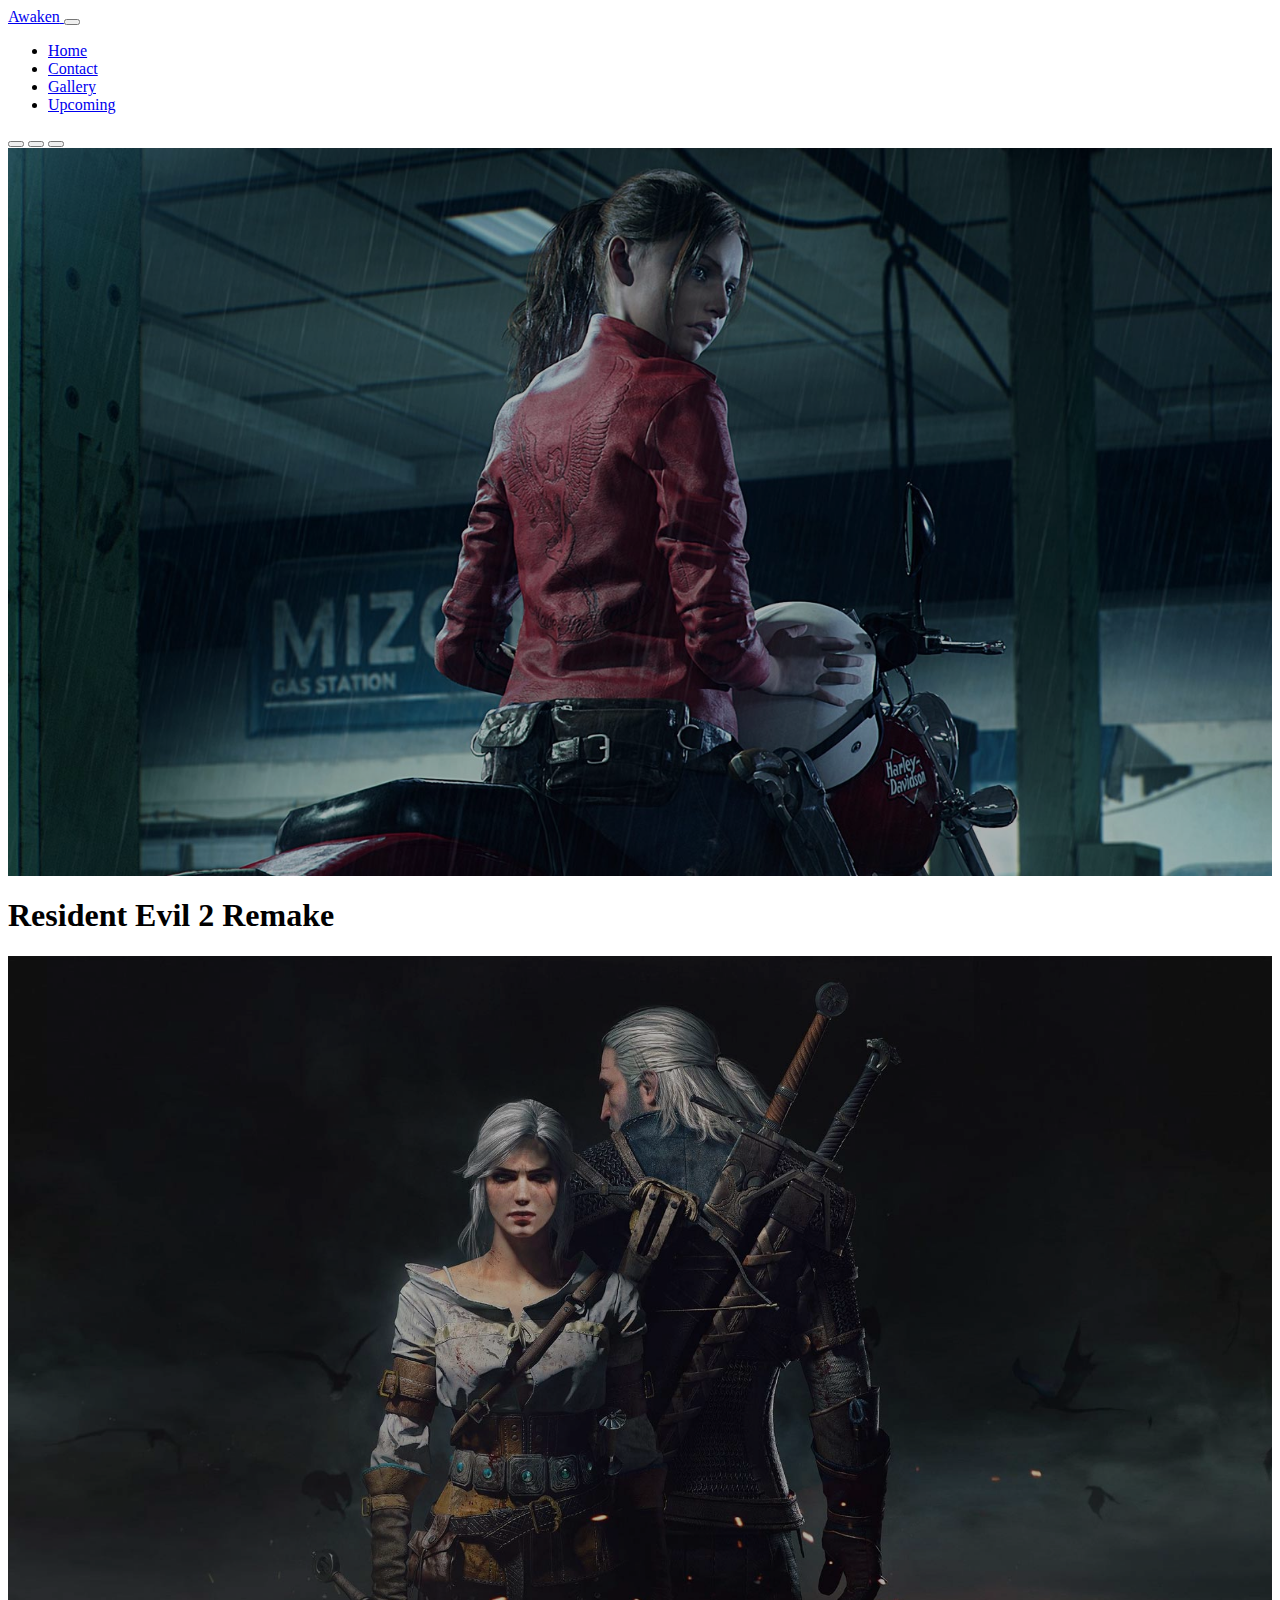
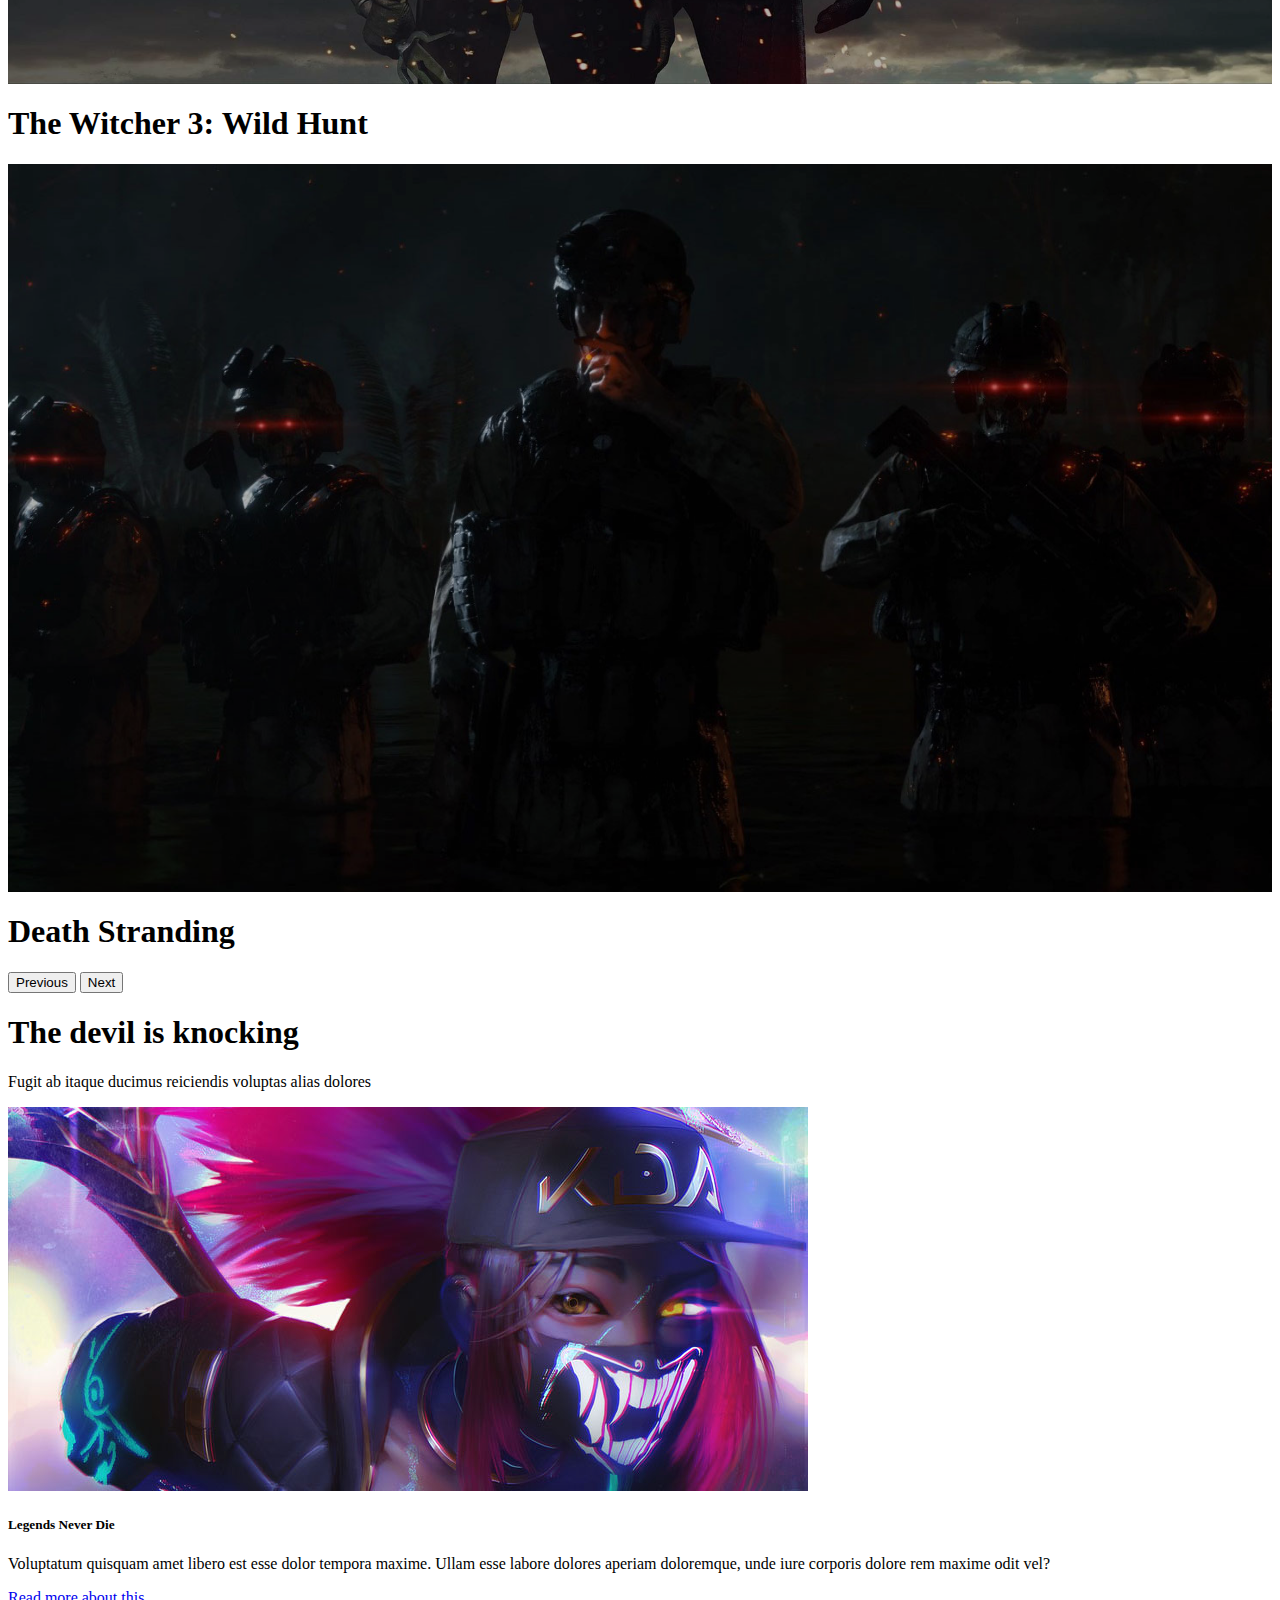
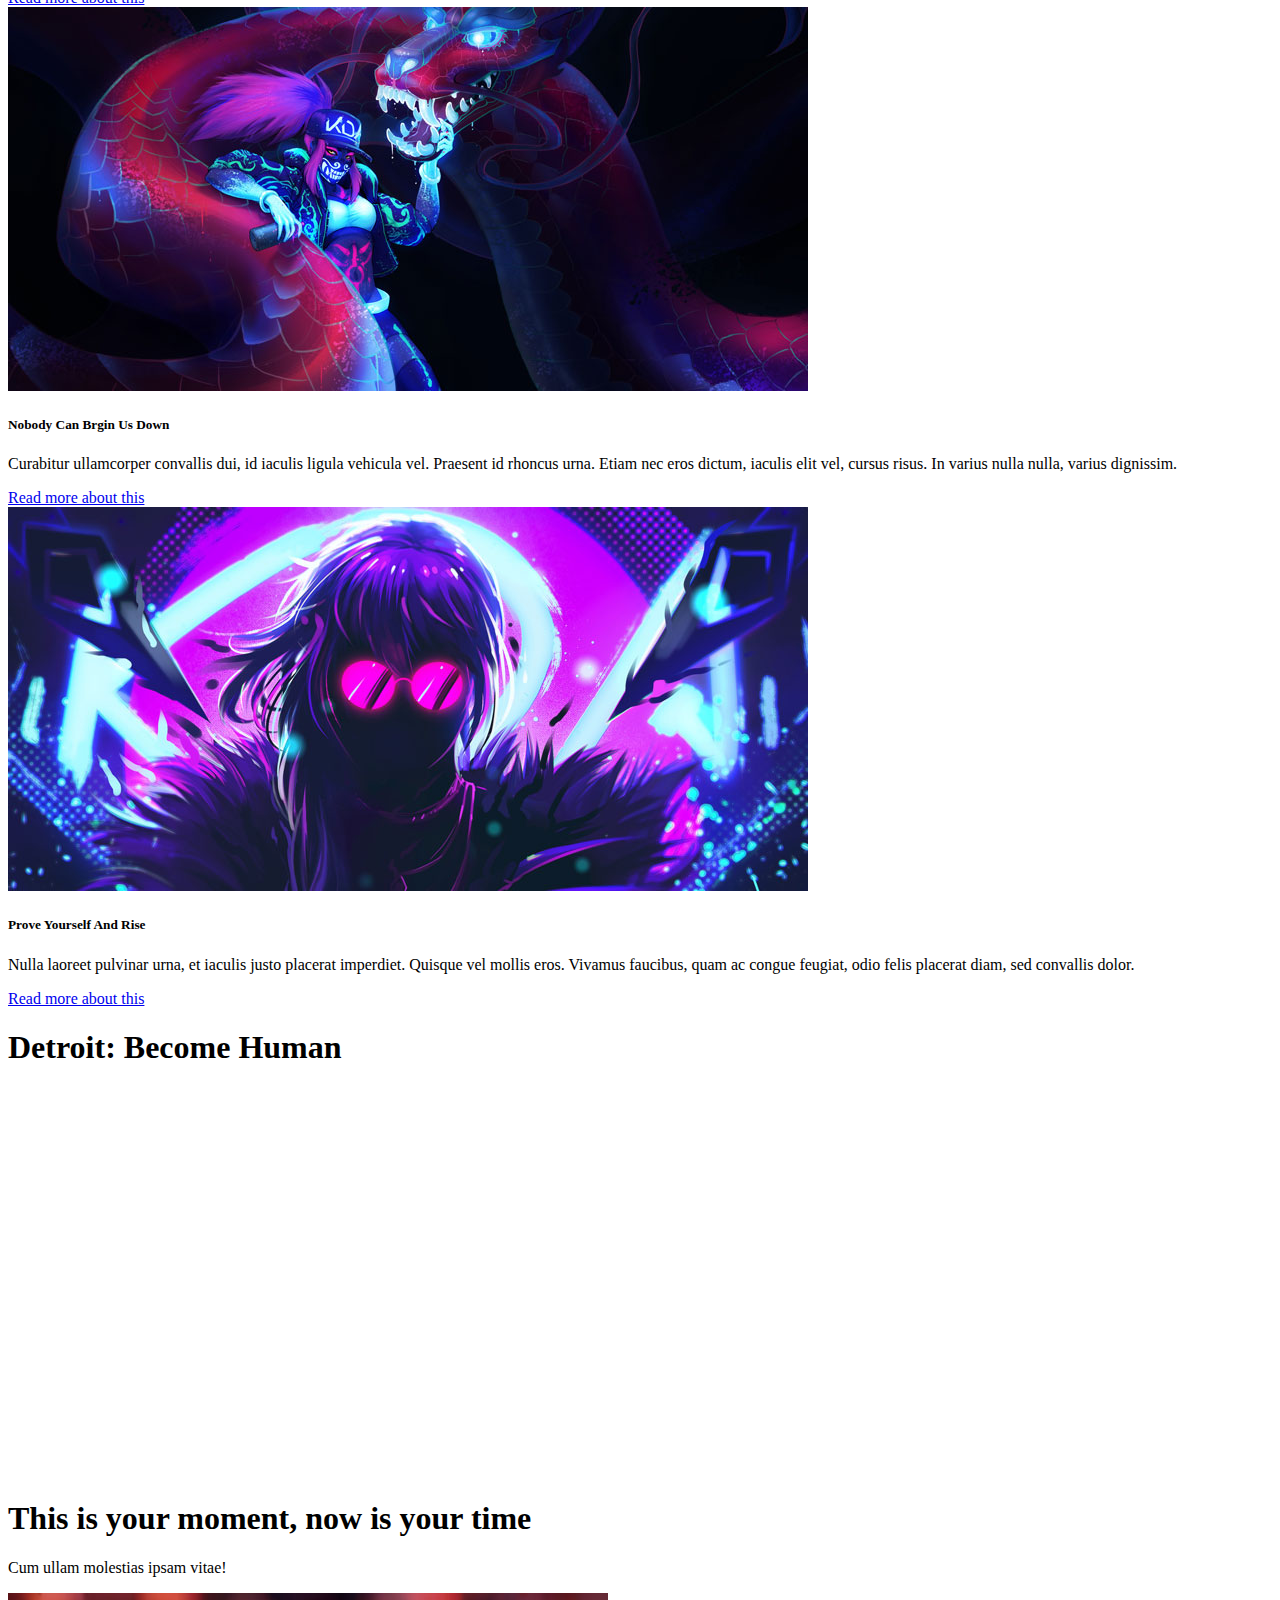
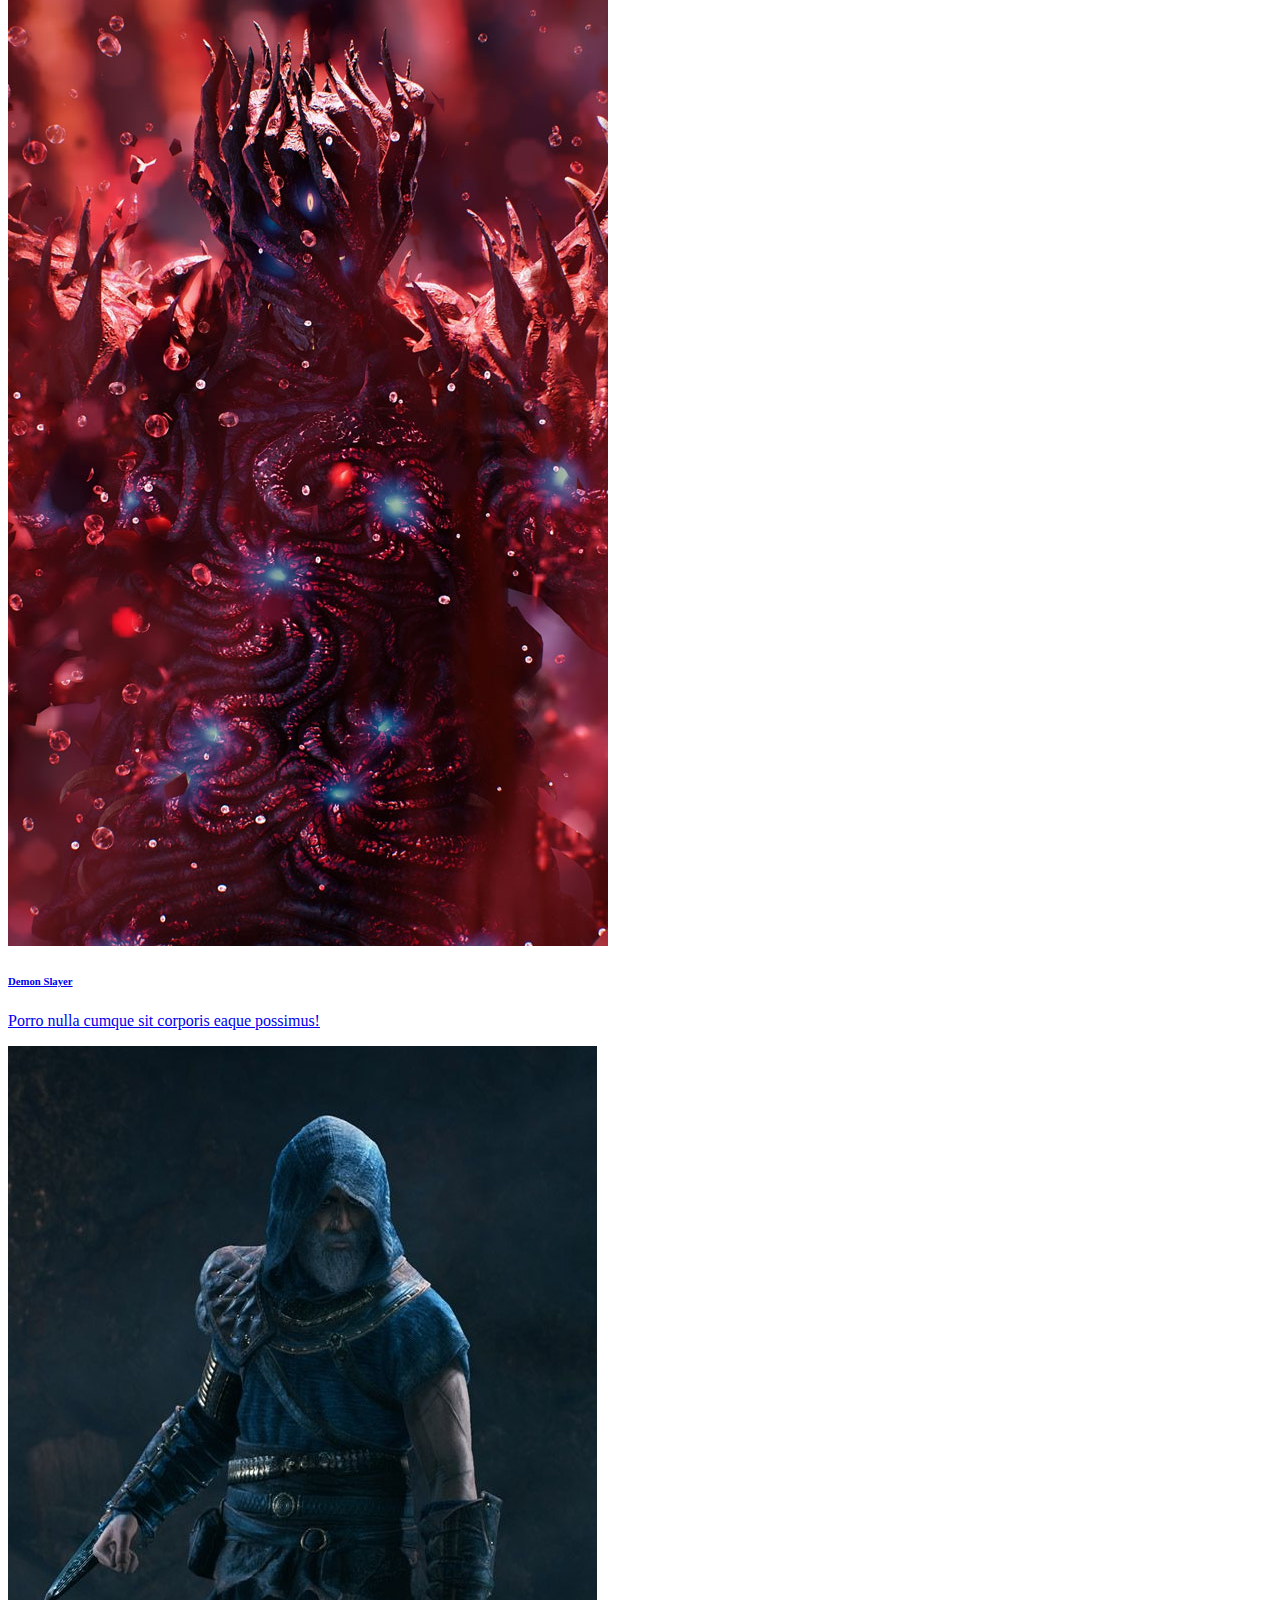
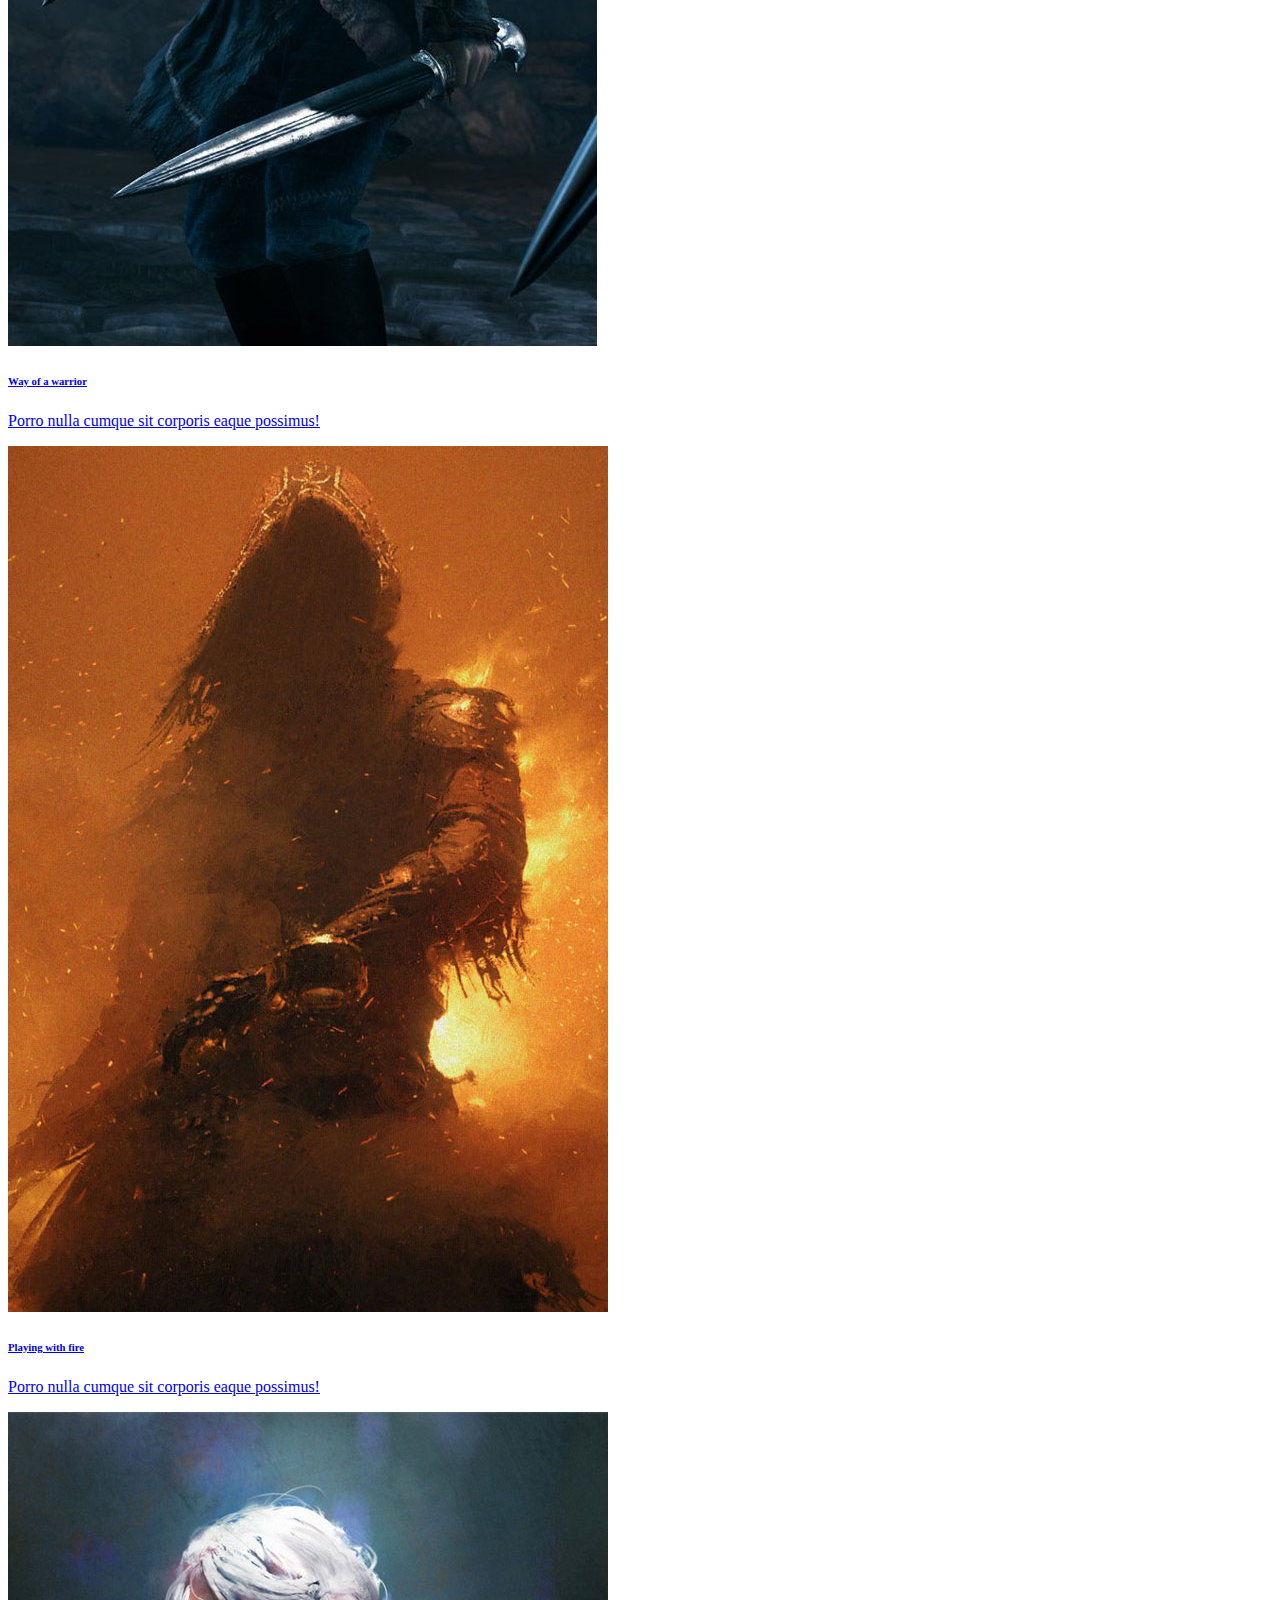
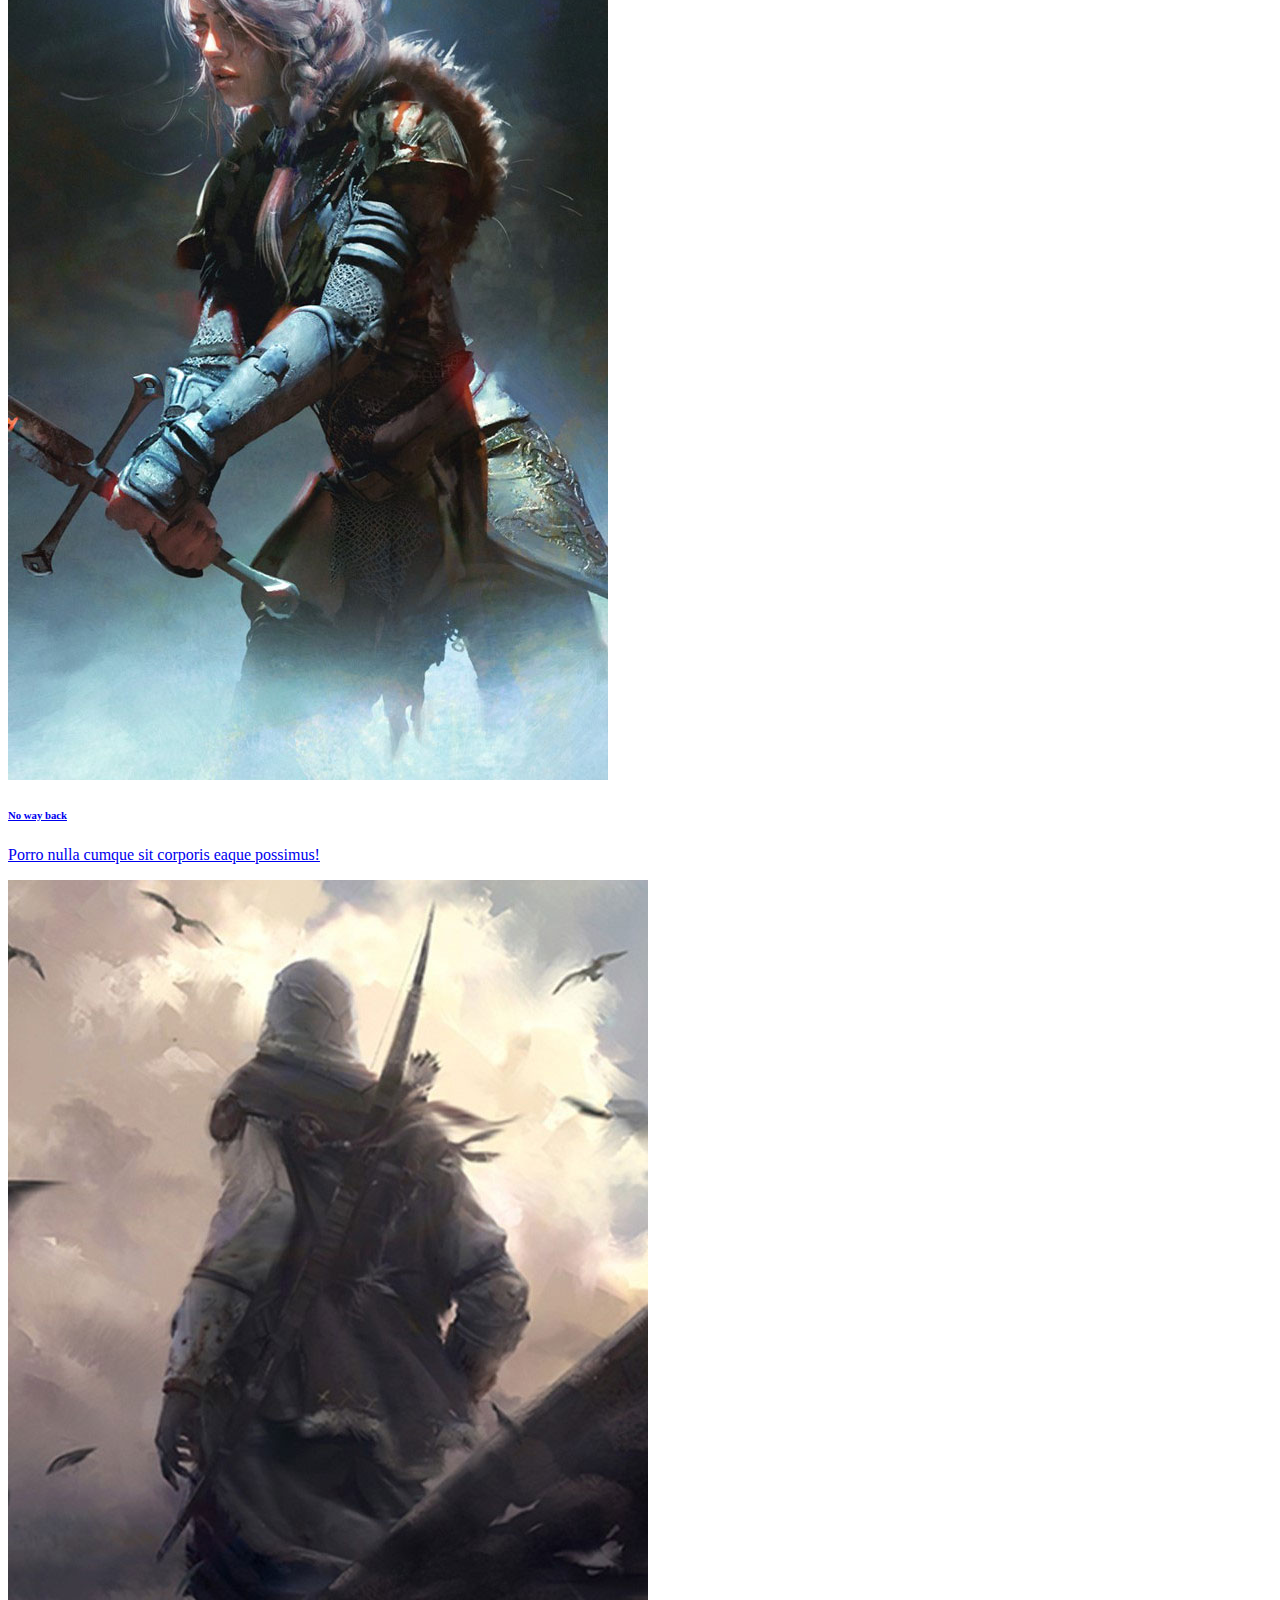
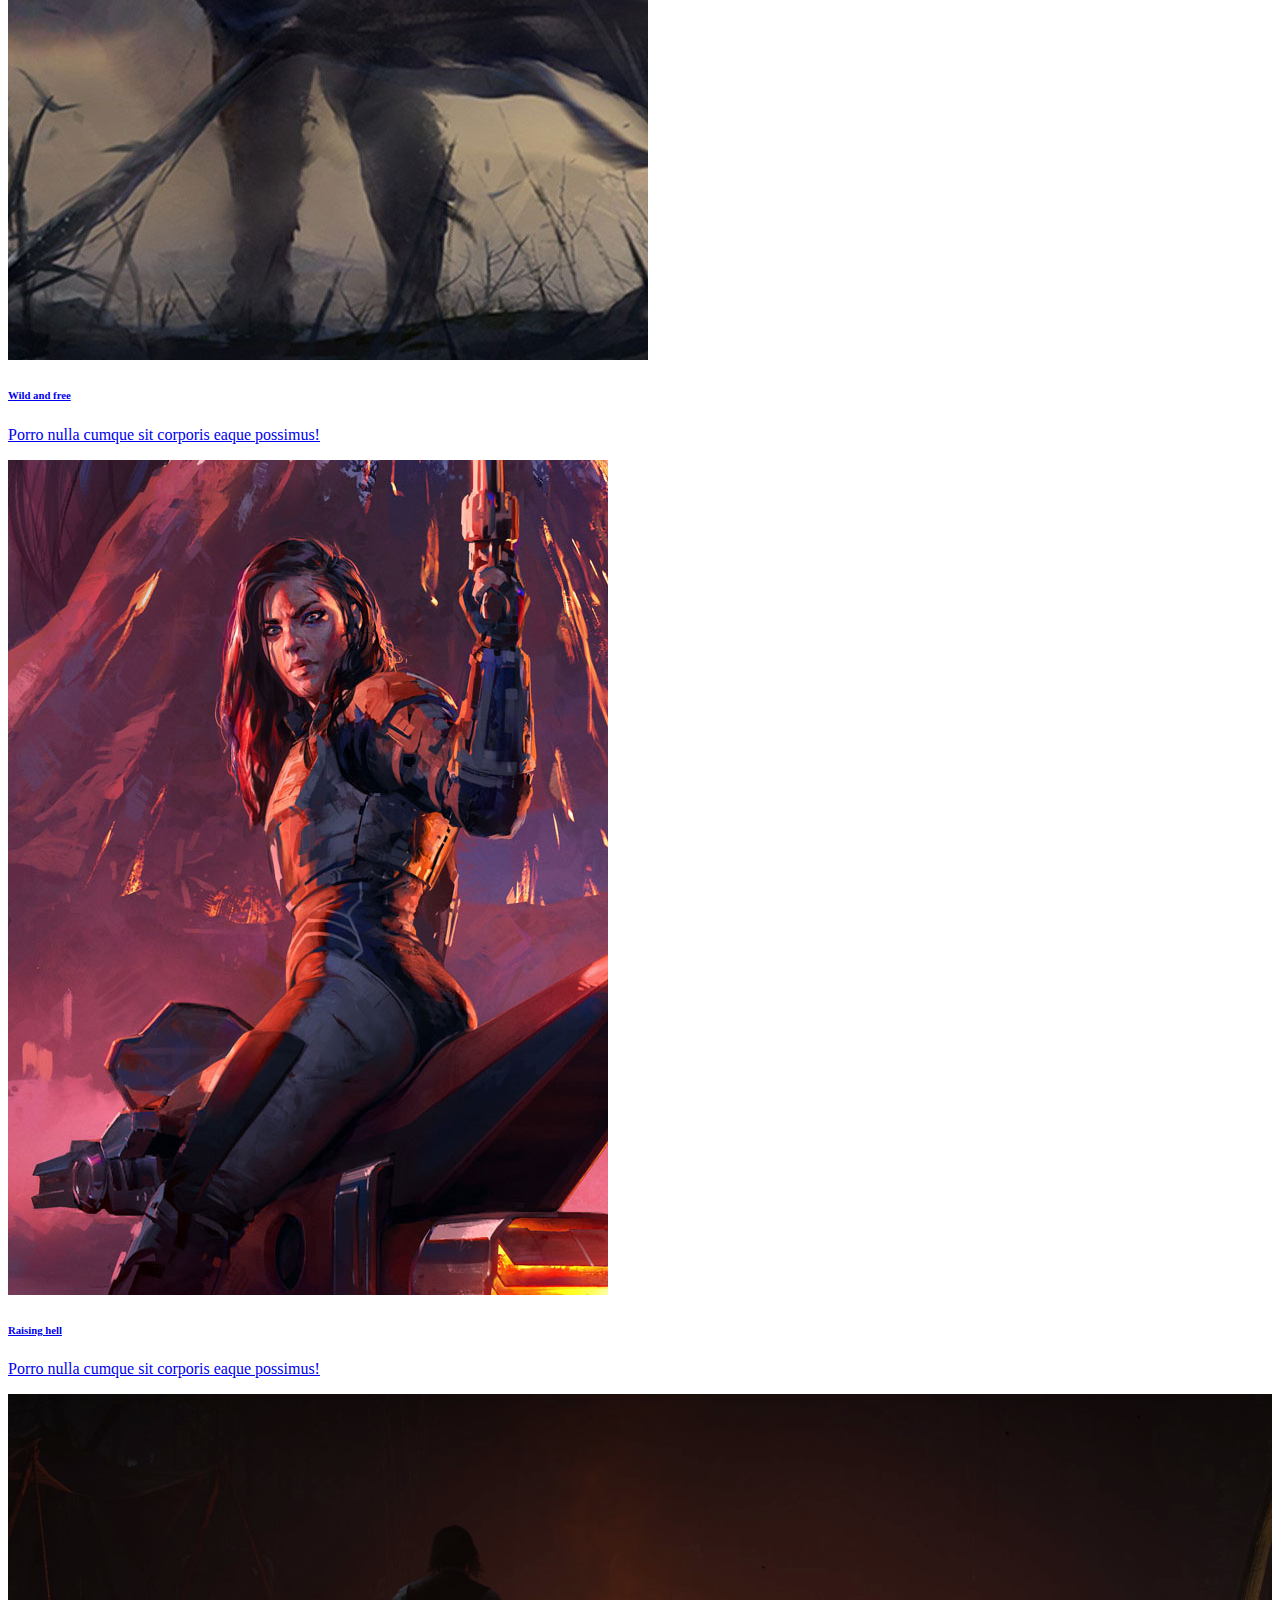
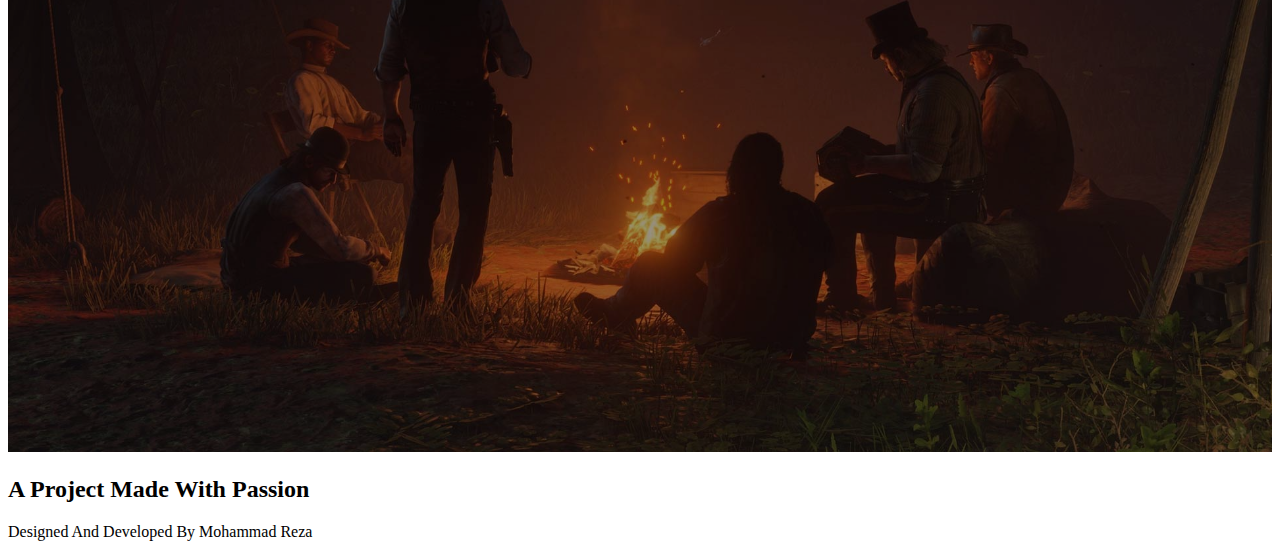
<file: index.html>
<!DOCTYPE html>
<html lang="en">
  <head>
    <meta charset="utf-8" />
    <meta name="viewport" content="width=device-width, initial-scale=1" />
    <link
      href="https://cdn.jsdelivr.net/npm/bootstrap@5.1.0/dist/css/bootstrap.min.css"
      rel="stylesheet"
      integrity="sha384-KyZXEAg3QhqLMpG8r+8fhAXLRk2vvoC2f3B09zVXn8CA5QIVfZOJ3BCsw2P0p/We"
      crossorigin="anonymous"
    />
    <link rel="stylesheet" href="styles/style.css" />
    <title>Awaken</title>
  </head>
  <body>
    <header class="pb-2 pb-lg-5">
      <nav class="navbar navbar-expand-lg navbar-dark fixed-top py-4 animate">
        <div class="container">
          <a class="navbar-brand py-2" href="#">
            <span class="navbar-brand">Awaken</span>
          </a>
          <button
            class="navbar-toggler"
            type="button"
            data-bs-toggle="collapse"
            data-bs-target="#navbarSupportedContent"
            aria-controls="navbarSupportedContent"
            aria-expanded="false"
            aria-label="Toggle navigation"
          >
            <span class="navbar-toggler-icon"></span>
          </button>
          <div class="collapse navbar-collapse" id="navbarSupportedContent">
            <ul class="navbar-nav mb-2 mb-lg-0 ms-auto">
              <li class="nav-item pe-lg-5">
                <a class="nav-link active" aria-current="page" href="#">Home</a>
              </li>
              <li class="nav-item pe-lg-5">
                <a class="nav-link" href="/contact.html">Contact</a>
              </li>
              <li class="nav-item pe-lg-5">
                <a class="nav-link" href="/gallery.html">Gallery</a>
              </li>
              <li class="nav-item">
                <a class="nav-link" href="/upcoming.html">Upcoming</a>
              </li>
            </ul>
          </div>
        </div>
      </nav>
      <div
        id="carouselExampleCaptions"
        class="carousel slide carousel-fade"
        data-bs-ride="carousel"
      >
        <div class="carousel-indicators">
          <button
            type="button"
            data-bs-target="#carouselExampleCaptions"
            data-bs-slide-to="0"
            class="active"
            aria-current="true"
            aria-label="Slide 1"
          ></button>
          <button
            type="button"
            data-bs-target="#carouselExampleCaptions"
            data-bs-slide-to="1"
            aria-label="Slide 2"
          ></button>
          <button
            type="button"
            data-bs-target="#carouselExampleCaptions"
            data-bs-slide-to="2"
            aria-label="Slide 3"
          ></button>
        </div>
        <div class="carousel-inner">
          <div class="carousel-item active">
            <div class="d-block w-100 carousel-image">
              <img
                class="cover-img"
                src="images/home/header-1.jpg"
                alt="Secnd header slider"
              />
            </div>
            <div
              class="carousel-caption d-none d-md-block top-50 translate-middle-y"
            >
              <h1 class="display-1">Resident Evil 2 Remake</h1>
            </div>
          </div>
          <div class="carousel-item">
            <div class="d-block w-100 carousel-image">
              <img
                class="cover-img"
                src="images/home/header-2.jpg"
                alt="Second header slider"
              />
            </div>
            <div
              class="carousel-caption d-none d-md-block top-50 translate-middle-y"
            >
              <h1 class="display-1">The Witcher 3: Wild Hunt</h1>
            </div>
          </div>
          <div class="carousel-item">
            <div class="d-block w-100 carousel-image">
              <img
                class="cover-img"
                src="images/home/header-3.jpg"
                alt="Third header slider"
              />
            </div>
            <div
              class="carousel-caption d-none d-md-block top-50 translate-middle-y"
            >
              <h1 class="display-1">Death Stranding</h1>
            </div>
          </div>
        </div>
        <button
          class="carousel-control-prev"
          type="button"
          data-bs-target="#carouselExampleCaptions"
          data-bs-slide="prev"
        >
          <span class="carousel-control-prev-icon" aria-hidden="true"></span>
          <span class="visually-hidden">Previous</span>
        </button>
        <button
          class="carousel-control-next"
          type="button"
          data-bs-target="#carouselExampleCaptions"
          data-bs-slide="next"
        >
          <span class="carousel-control-next-icon" aria-hidden="true"></span>
          <span class="visually-hidden">Next</span>
        </button>
      </div>
    </header>
    <main class="py-5">
      <section class="container pb-lg-5">
        <h1 class="fw-light">The devil is knocking</h1>
        <p class="h5 fw-normal opacity-50 pb-4">
          Fugit ab itaque ducimus reiciendis voluptas alias dolores
        </p>
        <div class="row row-cols-1 row-cols-lg-3">
          <div>
            <div class="card shadow mb-4">
              <img
                src="images/home/card-1.jpg"
                class="card-img-top"
                alt="First card"
              />
              <div class="card-body p-4">
                <h5 class="card-title pb-2">Legends Never Die</h5>
                <p class="card-text">
                  Voluptatum quisquam amet libero est esse dolor tempora maxime.
                  Ullam esse labore dolores aperiam doloremque, unde iure
                  corporis dolore rem maxime odit vel?
                </p>
                <a href="#" class="card-link text-decoration-none"
                  >Read more about this</a
                >
              </div>
            </div>
          </div>
          <div>
            <div class="card shadow mb-4">
              <img
                src="images/home/card-2.jpg"
                class="card-img-top"
                alt="First card"
              />
              <div class="card-body p-4">
                <h5 class="card-title pb-2">Nobody Can Brgin Us Down</h5>
                <p class="card-text">
                  Curabitur ullamcorper convallis dui, id iaculis ligula
                  vehicula vel. Praesent id rhoncus urna. Etiam nec eros dictum,
                  iaculis elit vel, cursus risus. In varius nulla nulla, varius
                  dignissim.
                </p>
                <a href="#" class="card-link text-decoration-none"
                  >Read more about this</a
                >
              </div>
            </div>
          </div>
          <div>
            <div class="card shadow mb-4">
              <img
                src="images/home/card-3.jpg"
                class="card-img-top"
                alt="First card"
              />
              <div class="card-body p-4">
                <h5 class="card-title pb-2">Prove Yourself And Rise</h5>
                <p class="card-text">
                  Nulla laoreet pulvinar urna, et iaculis justo placerat
                  imperdiet. Quisque vel mollis eros. Vivamus faucibus, quam ac
                  congue feugiat, odio felis placerat diam, sed convallis dolor.
                </p>
                <a href="#" class="card-link text-decoration-none"
                  >Read more about this</a
                >
              </div>
            </div>
          </div>
        </div>
      </section>
      <section class="pt-5 pb-2 pb-lg-5">
        <div class="overflow-hidden parallax-container">
          <div
            class="w-100 h-100 parallax-image"
            style="background-image: url('./images/home/parallax.jpg')"
          ></div>
          <h1
            class="position-absolute display-1 w-100 top-50 translate-middle-y text-white text-center"
          >
            Detroit: Become Human
          </h1>
        </div>
      </section>
      <section class="container pt-5 pb-4">
        <h1 class="fw-light">This is your moment, now is your time</h1>
        <p class="h5 fw-normal opacity-50 pb-4">
          Cum ullam molestias ipsam vitae!
        </p>
        <div class="row row-cols-1 row-cols-lg-3 row-cols-xl-6">
          <div class="mb-4 mb-xl-0">
            <a href="#" class="text-black text-decoration-none">
              <img
                src="images/home/recommended-1.jpg"
                class="img-fluid w-100 rounded mb-3"
                alt="First Recommendation"
              />
              <h6>Demon Slayer</h6>
              <p class="opacity-75">
                Porro nulla cumque sit corporis eaque possimus!
              </p>
            </a>
          </div>
          <div class="mb-4 mb-xl-0">
            <a href="#" class="text-black text-decoration-none">
              <img
                src="images/home/recommended-2.jpg"
                class="img-fluid w-100 rounded mb-3"
                alt="Second Recommendation"
              />
              <h6>Way of a warrior</h6>
              <p class="opacity-75">
                Porro nulla cumque sit corporis eaque possimus!
              </p>
            </a>
          </div>
          <div class="mb-4 mb-xl-0">
            <a href="#" class="text-black text-decoration-none">
              <img
                src="images/home/recommended-3.jpg"
                class="img-fluid w-100 rounded mb-3"
                alt="Third Recommendation"
              />
              <h6>Playing with fire</h6>
              <p class="opacity-75">
                Porro nulla cumque sit corporis eaque possimus!
              </p>
            </a>
          </div>
          <div class="mb-4 mb-xl-0">
            <a href="#" class="text-black text-decoration-none">
              <img
                src="images/home/recommended-4.jpg"
                class="img-fluid w-100 rounded mb-3"
                alt="Forth Recommendation"
              />
              <h6>No way back</h6>
              <p class="opacity-75">
                Porro nulla cumque sit corporis eaque possimus!
              </p>
            </a>
          </div>
          <div class="mb-4 mb-xl-0">
            <a href="#" class="text-black text-decoration-none">
              <img
                src="images/home/recommended-5.jpg"
                class="img-fluid w-100 rounded mb-3"
                alt="Second Recommendation"
              />
              <h6>Wild and free</h6>
              <p class="opacity-75">
                Porro nulla cumque sit corporis eaque possimus!
              </p>
            </a>
          </div>
          <div class="mb-4 mb-xl-0">
            <a href="#" class="text-black text-decoration-none">
              <img
                src="images/home/recommended-6.jpg"
                class="img-fluid w-100 rounded mb-3"
                alt="Third Recommendation"
              />
              <h6>Raising hell</h6>
              <p class="opacity-75">
                Porro nulla cumque sit corporis eaque possimus!
              </p>
            </a>
          </div>
        </div>
      </section>
    </main>
    <footer class="pt-lg-5">
      <div class="overflow-hidden footer-container">
        <div class="w-100 h-100 footer-image">
          <img class="img-fluid cover-img" src="./images/footer.jpg" />
        </div>
        <div
          class="position-absolute w-100 text-white text-center parallax-text"
        >
          <h2 class="display-6 d-none d-lg-block pb-2">
            A Project Made With Passion
          </h2>
          <p class="lead opacity-75 px-5 px-lg-0">
            Designed And Developed By Mohammad Reza
          </p>
        </div>
      </div>
    </footer>

    <script
      src="https://cdn.jsdelivr.net/npm/bootstrap@5.1.0/dist/js/bootstrap.bundle.min.js"
      integrity="sha384-U1DAWAznBHeqEIlVSCgzq+c9gqGAJn5c/t99JyeKa9xxaYpSvHU5awsuZVVFIhvj"
      crossorigin="anonymous"
    ></script>
    <script src="/js/navbar.js"></script>
  </body>
</html>
</file>
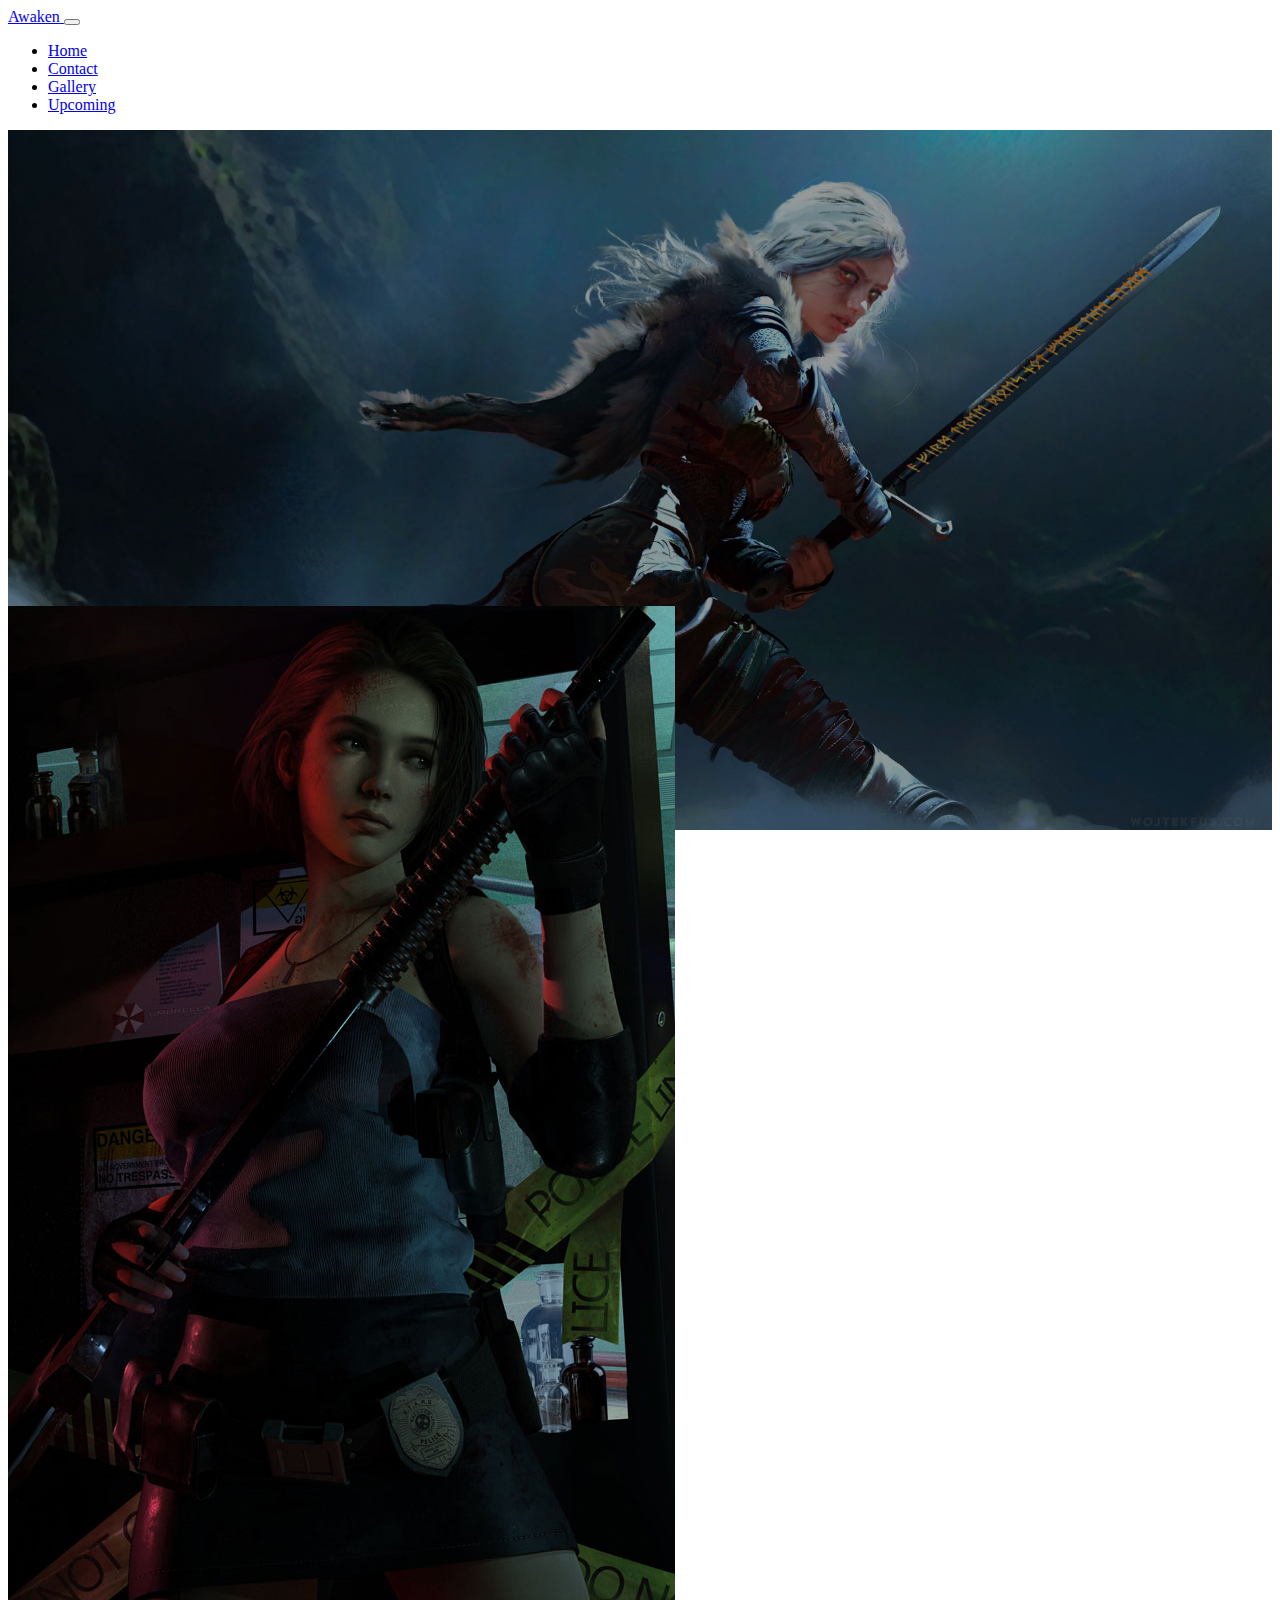
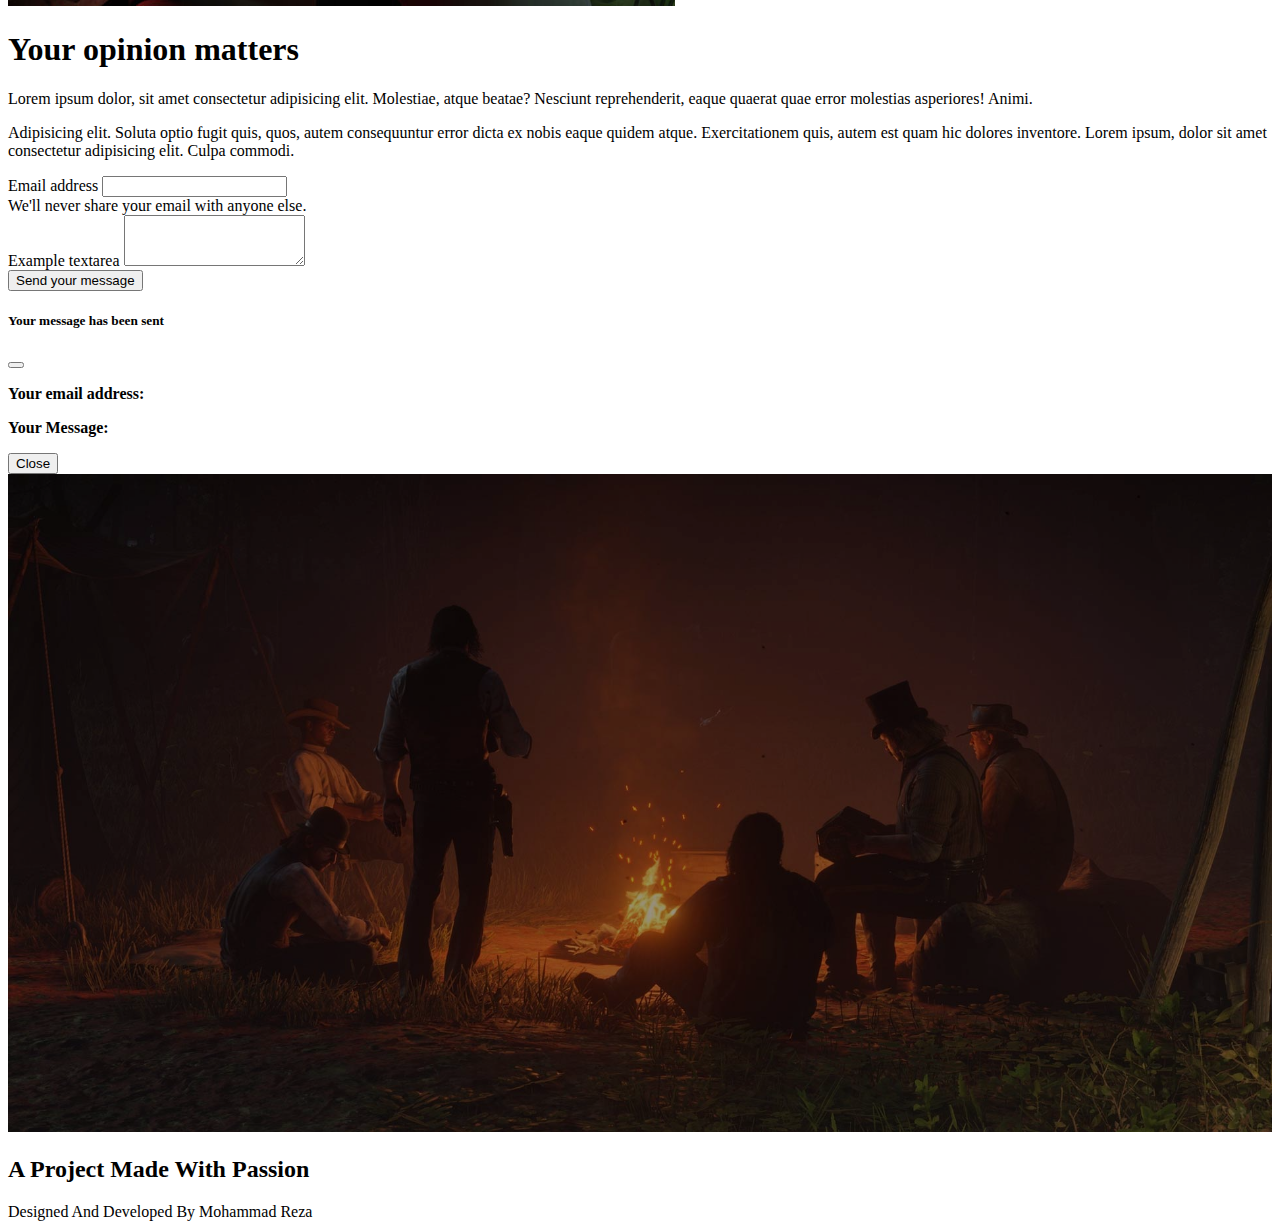
<file: contact.html>
<!DOCTYPE html>
<html lang="en">
    <head>
        <meta charset="utf-8" />
        <meta name="viewport" content="width=device-width, initial-scale=1" />
        <link
            href="https://cdn.jsdelivr.net/npm/bootstrap@5.1.0/dist/css/bootstrap.min.css"
            rel="stylesheet"
            integrity="sha384-KyZXEAg3QhqLMpG8r+8fhAXLRk2vvoC2f3B09zVXn8CA5QIVfZOJ3BCsw2P0p/We"
            crossorigin="anonymous"
        />
        <link rel="stylesheet" href="styles/style.css" />
        <title>Awaken</title>
    </head>
    <body>
        <header>
            <nav class="navbar navbar-expand-lg navbar-dark fixed-top py-4 animate">
                <div class="container">
                    <a class="navbar-brand" href="#">
                        <span class="navbar-brand mb-0 h1">Awaken</span>
                    </a>
                    <button
                        class="navbar-toggler"
                        type="button"
                        data-bs-toggle="collapse"
                        data-bs-target="#navbarSupportedContent"
                        aria-controls="navbarSupportedContent"
                        aria-expanded="false"
                        aria-label="Toggle navigation"
                    >
                        <span class="navbar-toggler-icon"></span>
                    </button>
                    <div class="collapse navbar-collapse" id="navbarSupportedContent">
                        <ul class="navbar-nav mb-2 mb-lg-0 ms-auto">
                            <li class="nav-item me-5">
                                <a class="nav-link" aria-current="page" href="/">Home</a>
                            </li>
                            <li class="nav-item me-5">
                                <a class="nav-link active" href="#">Contact</a>
                            </li>
                            <li class="nav-item me-5">
                                <a class="nav-link" href="/gallery.html">Gallery</a>
                            </li>
                            <li class="nav-item">
                                <a class="nav-link" href="/upcoming.html">Upcoming</a>
                            </li>
                        </ul>
                    </div>
                </div>
            </nav>
            <div class="w-100 contact-header-bg">
                <img src="images/contact/header.jpg" class="img-fluid cover-img" alt="Header background" />
            </div>
        </header>
        <main class="container pb-5">
            <section class="contact-section">
                <div class="row">
                    <div class="col-lg-4 d-none d-lg-block">
                        <img src="images/contact/contact.jpg" class="img-fluid rounded shadow" alt="Contact" />
                    </div>
                    <div class="col-lg-8 ps-lg-5">
                        <h1 class="display-4 text-light pb-4">Your opinion matters</h1>
                        <div class="ps-lg-5">
                            <p class="h4 fw-light text-light opacity-75 pb-4 pb-lg-5">
                                Lorem ipsum dolor, sit amet consectetur adipisicing elit. Molestiae, atque beatae? Nesciunt reprehenderit,
                                eaque quaerat quae error molestias asperiores! Animi.
                            </p>
                            <div class="pt-4 pe-lg-5">
                                <p class="pe-4 pe-lg-0 mb-4">
                                    Adipisicing elit. Soluta optio fugit quis, quos, autem consequuntur error dicta ex nobis eaque quidem
                                    atque. Exercitationem quis, autem est quam hic dolores inventore. Lorem ipsum, dolor sit amet
                                    consectetur adipisicing elit. Culpa commodi.
                                </p>
                                <form>
                                    <div class="mb-3">
                                        <label for="exampleInputEmail1" class="form-label">Email address</label>
                                        <input
                                            type="email"
                                            class="form-control"
                                            autocomplete="off"
                                            id="email-input"
                                            aria-describedby="emailHelp"
                                        />
                                        <div id="emailHelp" class="form-text">We'll never share your email with anyone else.</div>
                                    </div>
                                    <div class="mb-3">
                                        <label for="exampleFormControlTextarea1" class="form-label">Example textarea</label>
                                        <textarea class="form-control" id="message-input" rows="3" maxlength="240"></textarea>
                                    </div>
                                    <button type="submit" class="btn btn-primary" data-bs-toggle="modal" data-bs-target="#exampleModal">
                                        Send your message
                                    </button>
                                </form>
                            </div>
                        </div>
                    </div>
                </div>
            </section>
            <div class="modal fade" id="exampleModal" tabindex="-1" aria-labelledby="exampleModalLabel" aria-hidden="true">
                <div class="modal-dialog">
                    <div class="modal-content">
                        <div class="modal-header">
                            <h5 class="modal-title" id="exampleModalLabel">Your message has been sent</h5>
                            <button type="button" class="btn-close" data-bs-dismiss="modal" aria-label="Close"></button>
                        </div>
                        <div class="modal-body">
                            <p><b>Your email address: </b><span id="modal-email"></span></p>
                            <p><b>Your Message: </b><span id="modal-message"></span></p>
                        </div>
                        <div class="modal-footer">
                            <button type="button" class="btn btn-primary" data-bs-dismiss="modal">Close</button>
                        </div>
                    </div>
                </div>
            </div>
        </main>
        <footer class="pt-lg-5">
            <div class="overflow-hidden footer-container">
                <div class="w-100 h-100 footer-image">
                    <img class="img-fluid cover-img" src="./images/footer.jpg" />
                </div>
                <div class="position-absolute w-100 text-white text-center parallax-text">
                    <h2 class="display-6 d-none d-lg-block pb-2">A Project Made With Passion</h2>
                    <p class="lead opacity-75 px-5 px-lg-0">Designed And Developed By Mohammad Reza</p>
                </div>
            </div>
        </footer>

        <script
            src="https://cdn.jsdelivr.net/npm/bootstrap@5.1.0/dist/js/bootstrap.bundle.min.js"
            integrity="sha384-U1DAWAznBHeqEIlVSCgzq+c9gqGAJn5c/t99JyeKa9xxaYpSvHU5awsuZVVFIhvj"
            crossorigin="anonymous"
        ></script>
        <script src="/js/navbar.js"></script>
        <script src="/js/contact.js"></script>
    </body>
</html>
</file>
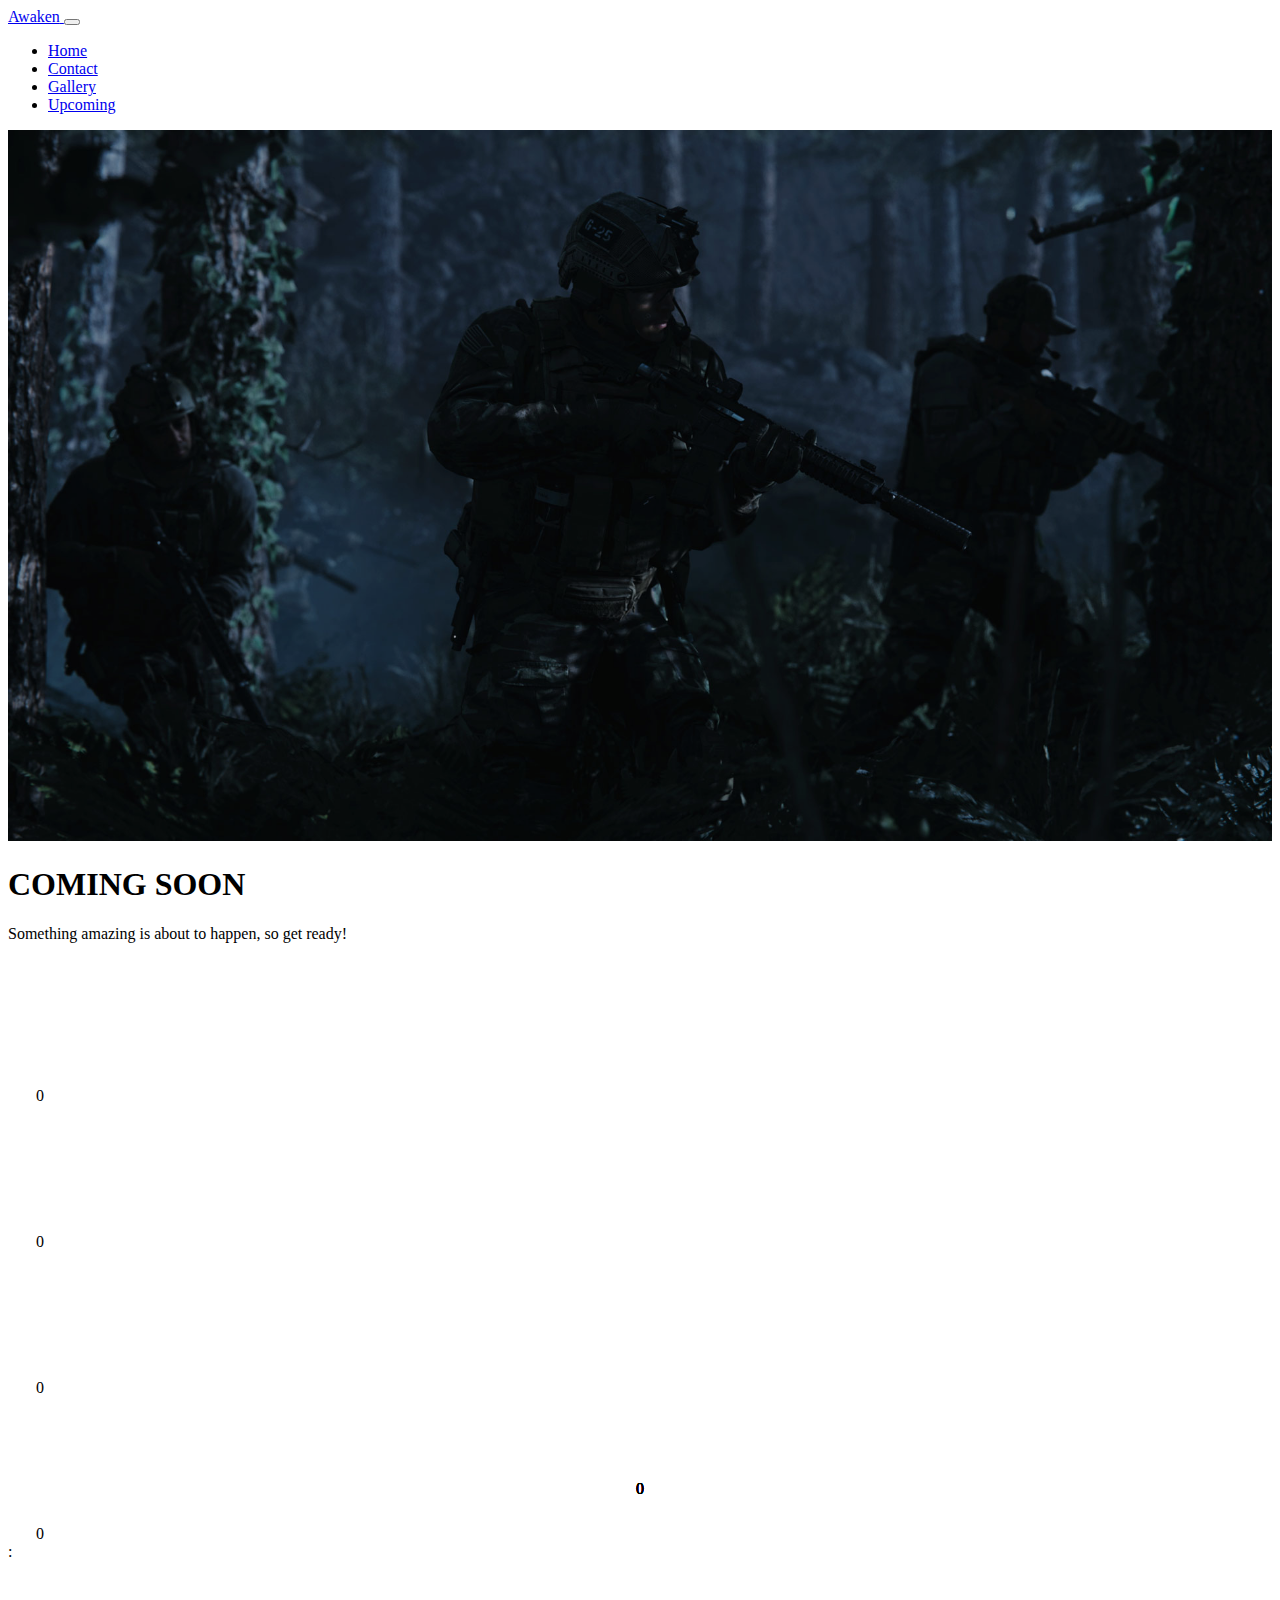
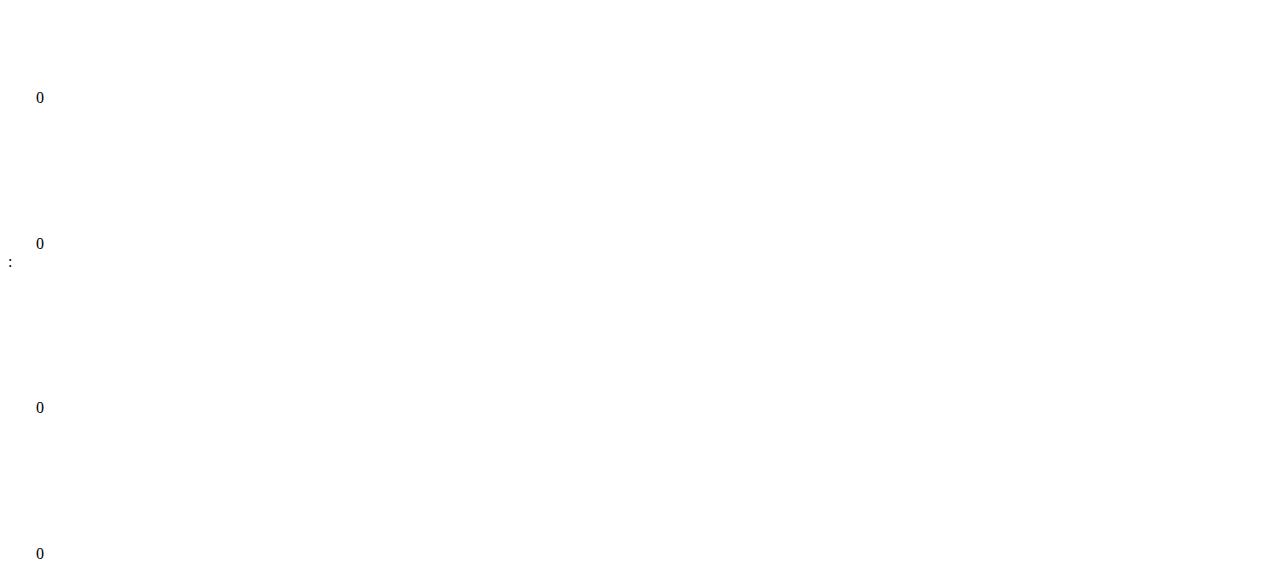
<file: upcoming.html>
<!DOCTYPE html>
<html lang="en">
  <head>
    <meta charset="utf-8" />
    <meta name="viewport" content="width=device-width, initial-scale=1" />
    <link
      href="https://cdn.jsdelivr.net/npm/bootstrap@5.1.0/dist/css/bootstrap.min.css"
      rel="stylesheet"
      integrity="sha384-KyZXEAg3QhqLMpG8r+8fhAXLRk2vvoC2f3B09zVXn8CA5QIVfZOJ3BCsw2P0p/We"
      crossorigin="anonymous"
    />
    <link rel="stylesheet" href="styles/style.css" />
    <title>Awaken</title>
  </head>
  <body>
    <header>
      <nav class="navbar navbar-expand-lg navbar-dark fixed-top py-4 animate">
        <div class="container">
          <a class="navbar-brand py-2" href="#">
            <span class="navbar-brand mb-0 h1">Awaken</span>
          </a>
          <button
            class="navbar-toggler"
            type="button"
            data-bs-toggle="collapse"
            data-bs-target="#navbarSupportedContent"
            aria-controls="navbarSupportedContent"
            aria-expanded="false"
            aria-label="Toggle navigation"
          >
            <span class="navbar-toggler-icon"></span>
          </button>
          <div class="collapse navbar-collapse" id="navbarSupportedContent">
            <ul class="navbar-nav mb-2 mb-lg-0 ms-auto">
              <li class="nav-item me-5">
                <a class="nav-link" aria-current="page" href="/">Home</a>
              </li>
              <li class="nav-item me-5">
                <a class="nav-link" href="/contact.html">Contact</a>
              </li>
              <li class="nav-item me-5">
                <a class="nav-link" href="/gallery.html">Gallery</a>
              </li>
              <li class="nav-item">
                <a class="nav-link active" href="#">Upcoming</a>
              </li>
            </ul>
          </div>
        </div>
      </nav>
    </header>
    <main>
      <div class="upcoming-container">
        <div class="position-absolute top-0 start-0 w-100 h-100 cover-bg">
          <img
            src="images/upcoming/background.jpg"
            class="img-fluid cover-img"
            alt="Header background"
          />
        </div>
        <div
          class="w-100 position-absolute top-50 start-50 translate-middle text-light text-center"
        >
          <div class="mb-5">
            <h1 class="display-1 mb-3">COMING SOON</h1>
            <p class="h2 fw-light opacity-75 px-5">
              Something amazing is about to happen, so get ready!
            </p>
          </div>
          <div
            class="display-1 fw-normal d-flex align-items-center justify-content-center pt-lg-4"
          >
            <div class="position-relative timer-col">
              <div
                class="d-none d-lg-block position-absolute top-50 start-50 translate-middle timer-col-bg"
              ></div>
              <div class="pb-lg-2 overflow-hidden">
                <div class="position-relative" id="timer-digit">
                  <div>0</div>
                  <div class="new-time pb-lg-2">0</div>
                </div>
              </div>
            </div>
            <div class="position-relative timer-col">
              <div
                class="d-none d-lg-block position-absolute top-50 start-50 translate-middle timer-col-bg"
              ></div>
              <div class="pb-lg-2 overflow-hidden">
                <div class="position-relative" id="timer-digit">
                  <div>0</div>
                  <div class="new-time pb-lg-2">0</div>
                </div>
              </div>
            </div>
            <div class="position-relative timer-col">
              <div
                class="d-none d-lg-block position-absolute top-50 start-50 translate-middle timer-col-bg"
              ></div>
              <div class="pb-lg-2 overflow-hidden">
                <div class="position-relative" id="timer-digit">
                  <div>0</div>
                  <div class="new-time pb-lg-2">0</div>
                </div>
              </div>
            </div>
            <div class="position-relative timer-col">
              <div
                class="d-none d-lg-block position-absolute top-50 start-50 translate-middle timer-col-bg"
              ></div>
              <div class="pb-lg-2 overflow-hidden">
                <div class="position-relative" id="timer-digit">
                  <div>0</div>
                  <div class="new-time pb-lg-2">0</div>
                </div>
              </div>
            </div>
            <div class="mx-2 mx-lg-4">:</div>
            <div class="position-relative timer-col">
              <div
                class="d-none d-lg-block position-absolute top-50 start-50 translate-middle timer-col-bg"
              ></div>
              <div class="pb-lg-2 overflow-hidden">
                <div class="position-relative" id="timer-digit">
                  <div>0</div>
                  <div class="new-time pb-lg-2">0</div>
                </div>
              </div>
            </div>
            <div class="position-relative timer-col">
              <div
                class="d-none d-lg-block position-absolute top-50 start-50 translate-middle timer-col-bg"
              ></div>
              <div class="pb-lg-2 overflow-hidden">
                <div class="position-relative" id="timer-digit">
                  <div>0</div>
                  <div class="new-time pb-lg-2">0</div>
                </div>
              </div>
            </div>
            <div class="mx-2 mx-lg-4">:</div>
            <div class="position-relative timer-col">
              <div
                class="d-none d-lg-block position-absolute top-50 start-50 translate-middle timer-col-bg"
              ></div>
              <div class="pb-lg-2 overflow-hidden">
                <div class="position-relative" id="timer-digit">
                  <div>0</div>
                  <div class="new-time pb-lg-2">0</div>
                </div>
              </div>
            </div>
            <div class="position-relative timer-col">
              <div
                class="d-none d-lg-block position-absolute top-50 start-50 translate-middle timer-col-bg"
              ></div>
              <div class="pb-lg-2 overflow-hidden">
                <div class="position-relative" id="timer-digit">
                  <div>0</div>
                  <div class="new-time pb-lg-2">0</div>
                </div>
              </div>
            </div>
          </div>
        </div>
      </div>
    </main>

    <script
      src="https://cdn.jsdelivr.net/npm/bootstrap@5.1.0/dist/js/bootstrap.bundle.min.js"
      integrity="sha384-U1DAWAznBHeqEIlVSCgzq+c9gqGAJn5c/t99JyeKa9xxaYpSvHU5awsuZVVFIhvj"
      crossorigin="anonymous"
    ></script>
    <script src="/js/navbar.js"></script>
    <script src="js/upcoming.js"></script>
  </body>
</html>
</file>
<file: styles/style.css>
.animate {
    transition: 0.25s;
}

.carousel-image {
    height: 45.5rem;
    filter: brightness(0.7);
}

.carousel-caption {
    height: fit-content;
}

.cover-img {
    width: 100%;
    height: 100%;
    object-fit: cover;
}

.parallax-container {
    position: relative;
    height: 450px;
}

.footer-container {
    position: relative;
    height: 650px;
}

.footer-image {
    filter: brightness(0.6);
}

.parallax-image {
    background-size: cover;
    background-position: center;
    background-repeat: no-repeat;
    background-attachment: fixed;
    filter: brightness(0.7);
}

.parallax-text {
    bottom: 3rem;
}

.contact-header-bg {
    height: 700px;
    filter: brightness(0.6);
}

.contact-section {
    position: relative;
    margin-top: -14rem;
}

.gallery-img-container,
.long-gallery-img-container {
    cursor: pointer;
}

.gallery-img-container img,
.long-gallery-img-container img {
    transition: 0.25s;
}

.gallery-img-container:hover img,
.long-gallery-img-container:hover img {
    transform: scale(1.1);
}

.gallery-img-container {
    height: 15rem;
}

.long-gallery-img-container {
    height: 31.5rem;
}

.overlay,
.overlay-bg {
    top: 0;
    left: 0;
    width: 100%;
    height: 100%;
}

.overlay {
    position: fixed;
    z-index: 9999;
}

.overlay-bg {
    position: absolute;
    background-color: #000;
    opacity: 0.9;
    cursor: pointer;
}

.img-preview {
    position: absolute;
    top: 50%;
    left: 50%;
    max-width: 90%;
    max-height: 85%;
    transform: translate(-50%, -50%) scale(0.9);
    transition: 0.25s;
}

.show-img-preview {
    transform: translate(-50%, -50%) scale(1);
}

.upcoming-container {
    position: relative;
    width: 100%;
    height: 100vh;
}

.cover-bg img {
    filter: brightness(0.75);
}

.timer-col {
    margin: 0 1.75rem;
}

.timer-col-bg {
    background-color: #fff;
    padding: 4rem 2.5rem;
    opacity: 15%;
    border-radius: 1rem;
}

.timer-digit-transition {
    transition: 0.25s;
}

.show-next-timer-digit {
    transform: translateY(-150%);
}

.new-time {
    position: absolute;
    top: 150%;
    left: 50%;
    transform: translateX(-50%);
}

@media only screen and (max-width: 992px) {
    .carousel-image {
        height: 600px;
    }

    .footer-container {
        height: 555px;
    }

    .gallery-img-container,
    .long-gallery-img-container {
        height: 10rem;
    }

    .timer-col {
        margin: 0 0.2rem;
        margin-top: 0.5rem;
    }
}
</file>
